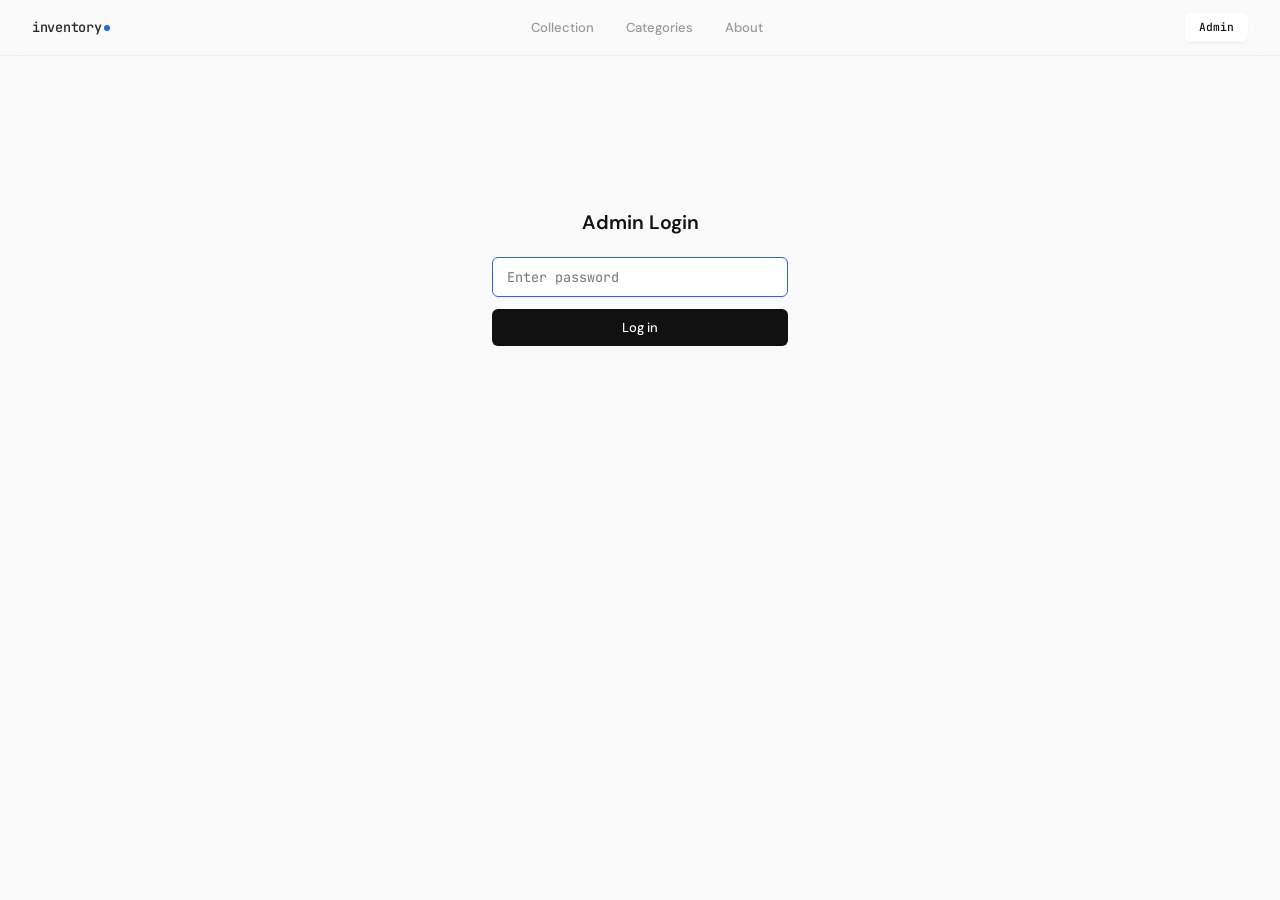
<file: admin.html>
<!DOCTYPE html>
<html lang="en">
<head>
  <meta charset="UTF-8">
  <meta name="viewport" content="width=device-width, initial-scale=1.0">
  <title>Admin - Inventory</title>
  <link rel="stylesheet" href="styles.css">
  <link rel="preconnect" href="https://fonts.googleapis.com">
  <link rel="preconnect" href="https://fonts.gstatic.com" crossorigin>
  <link href="https://fonts.googleapis.com/css2?family=DM+Sans:ital,wght@0,400;0,500;0,600;0,700;1,400&family=JetBrains+Mono:wght@400;500&display=swap" rel="stylesheet">
</head>
<body>
  <!-- Navigation -->
  <nav class="navbar">
    <div class="nav-container">
      <a href="index.html" class="nav-logo">
        <span class="logo-text">inventory</span>
        <span class="logo-dot"></span>
      </a>
      <div class="nav-links">
        <a href="index.html" class="nav-link">Collection</a>
        <a href="browse.html" class="nav-link">Categories</a>
        <a href="about.html" class="nav-link">About</a>
      </div>
      <div class="nav-right">
        <a href="admin.html" class="nav-link active" style="font-family:var(--mono);font-size:0.75rem;">Admin</a>
      </div>
    </div>
  </nav>

  <!-- Login Gate -->
  <div class="admin-gate" id="adminGate">
    <h1>Admin Login</h1>
    <input type="password" id="adminPass" placeholder="Enter password" autofocus>
    <button class="btn-primary" id="adminLogin">Log in</button>
    <div class="error-msg" id="adminError"></div>
  </div>

  <!-- Admin Panel (hidden until login) -->
  <div class="admin-panel" id="adminPanel" style="display:none">
    <div class="admin-header">
      <h1>Manage Items</h1>
      <div class="admin-actions">
        <button onclick="exportItems()">Export JSON</button>
        <button class="btn-primary" onclick="showAddForm()">+ Add Item</button>
        <button class="btn-danger" onclick="logout()">Log out</button>
      </div>
    </div>

    <!-- Add/Edit Form -->
    <div class="admin-form" id="adminForm">
      <h2 id="formTitle">Add new item</h2>
      <input type="hidden" id="editId">
      <div class="form-grid">
        <div class="form-group">
          <label for="itemName">Name</label>
          <input type="text" id="itemName" placeholder="MacBook Pro 14&quot;">
        </div>
        <div class="form-group">
          <label for="itemBrand">Brand</label>
          <input type="text" id="itemBrand" placeholder="Apple">
        </div>
        <div class="form-group">
          <label for="itemCategory">Category</label>
          <select id="itemCategory">
            <option value="">Select...</option>
          </select>
        </div>
        <div class="form-group">
          <label for="itemPrice">Price (number only)</label>
          <input type="number" id="itemPrice" placeholder="199900">
        </div>
        <div class="form-group full">
          <label>Image</label>
          <div class="image-input-tabs">
            <button type="button" class="img-tab active" onclick="switchImageTab('url')">Paste URL</button>
            <button type="button" class="img-tab" onclick="switchImageTab('upload')">Upload file</button>
          </div>
          <div id="imageTabUrl" class="image-tab-content">
            <input type="text" id="itemImage" placeholder="images/macbook.jpg or https://...">
          </div>
          <div id="imageTabUpload" class="image-tab-content" style="display:none">
            <label class="upload-area" id="uploadArea">
              <input type="file" id="itemImageFile" accept="image/*" style="display:none">
              <svg width="24" height="24" viewBox="0 0 24 24" fill="none" stroke="currentColor" stroke-width="1.5" stroke-linecap="round" stroke-linejoin="round"><path d="M21 15v4a2 2 0 01-2 2H5a2 2 0 01-2-2v-4"/><polyline points="17 8 12 3 7 8"/><line x1="12" y1="3" x2="12" y2="15"/></svg>
              <span>Click to upload or drag & drop</span>
              <span class="upload-hint">PNG, JPG, WebP up to 5MB</span>
            </label>
          </div>
          <div class="image-preview" id="imagePreviewImg">
            <span class="placeholder">Preview</span>
          </div>
        </div>
        <div class="form-group full">
          <label for="itemUrl">Product URL</label>
          <input type="text" id="itemUrl" placeholder="https://apple.com/...">
        </div>
        <div class="form-group form-check">
          <input type="checkbox" id="itemFeatured">
          <label for="itemFeatured">Mark as Favorite</label>
        </div>
      </div>
      <div class="form-submit">
        <button class="btn-save" onclick="saveItem()">Save item</button>
        <button class="btn-cancel" onclick="hideForm()">Cancel</button>
      </div>
    </div>

    <!-- Item List -->
    <div id="adminItemList"></div>
  </div>

  <script src="app.js"></script>
</body>
</html>
</file>
<file: styles.css>
/* ===== Reset & Base ===== */
*, *::before, *::after {
  margin: 0;
  padding: 0;
  box-sizing: border-box;
}

:root {
  --bg: #fafafa;
  --bg-card: #ffffff;
  --bg-hover: #f0f0f0;
  --text: #111111;
  --text-secondary: #555555;
  --text-muted: #999999;
  --border: #e0e0e0;
  --border-light: #eeeeee;
  --accent: #2563eb;
  --accent-light: #eff6ff;
  --radius: 10px;
  --radius-sm: 6px;
  --max-width: 1280px;
  --nav-height: 56px;
  --transition: 0.15s ease;
  --font: 'DM Sans', -apple-system, BlinkMacSystemFont, 'Segoe UI', sans-serif;
  --mono: 'JetBrains Mono', 'SF Mono', 'Fira Code', monospace;
}

html {
  font-size: 15px;
  -webkit-font-smoothing: antialiased;
}

body {
  font-family: var(--font);
  background: var(--bg);
  color: var(--text);
  line-height: 1.5;
}

a { color: inherit; text-decoration: none; }
button { cursor: pointer; border: none; background: none; font-family: inherit; color: inherit; }
select { font-family: inherit; }
img { max-width: 100%; display: block; }

/* ===== Navbar ===== */
.navbar {
  position: sticky;
  top: 0;
  z-index: 100;
  background: rgba(250, 250, 250, 0.85);
  backdrop-filter: blur(12px);
  -webkit-backdrop-filter: blur(12px);
  border-bottom: 1px solid var(--border-light);
  height: var(--nav-height);
}

.nav-container {
  max-width: var(--max-width);
  margin: 0 auto;
  padding: 0 32px;
  height: 100%;
  display: flex;
  align-items: center;
  justify-content: space-between;
}

.nav-logo {
  display: flex;
  align-items: center;
  gap: 0;
  font-family: var(--mono);
  font-size: 0.9rem;
  font-weight: 500;
  letter-spacing: -0.02em;
  color: var(--text);
}

.logo-text { opacity: 0.9; }
.logo-dot {
  display: inline-block;
  width: 6px;
  height: 6px;
  border-radius: 50%;
  background: var(--accent);
  margin-left: 2px;
  margin-bottom: -1px;
}

.nav-links {
  display: flex;
  gap: 4px;
}

.nav-link {
  padding: 6px 14px;
  border-radius: 6px;
  font-size: 0.87rem;
  font-weight: 500;
  color: var(--text-muted);
  transition: all var(--transition);
}

.nav-link:hover { color: var(--text); }
.nav-link.active { color: var(--text); background: var(--bg-card); box-shadow: 0 1px 2px rgba(0,0,0,0.06); }

.nav-right {
  display: flex;
  align-items: center;
  gap: 12px;
}

.item-count {
  font-family: var(--mono);
  font-size: 0.75rem;
  color: var(--text-muted);
  padding: 3px 8px;
  background: var(--bg-card);
  border: 1px solid var(--border-light);
  border-radius: 4px;
}

.nav-search-btn {
  display: flex;
  align-items: center;
  justify-content: center;
  width: 34px;
  height: 34px;
  border-radius: 8px;
  color: var(--text-muted);
  transition: all var(--transition);
}

.nav-search-btn:hover { background: var(--bg-hover); color: var(--text); }

.admin-nav-link {
  display: flex;
  align-items: center;
  justify-content: center;
  width: 30px;
  height: 30px;
  border-radius: 6px;
  color: var(--text-muted);
  transition: all var(--transition);
  opacity: 0.5;
}

.admin-nav-link:hover { opacity: 1; color: var(--accent); background: var(--accent-light); }

/* ===== Search Overlay ===== */
.search-overlay {
  position: fixed;
  inset: 0;
  z-index: 200;
  background: rgba(0, 0, 0, 0.4);
  backdrop-filter: blur(4px);
  display: none;
  align-items: flex-start;
  justify-content: center;
  padding-top: 100px;
}

.search-overlay.active { display: flex; }

.search-container {
  background: var(--bg-card);
  border-radius: var(--radius);
  width: 100%;
  max-width: 540px;
  box-shadow: 0 16px 48px rgba(0,0,0,0.12);
  border: 1px solid var(--border-light);
  overflow: hidden;
}

.search-input-wrapper {
  display: flex;
  align-items: center;
  gap: 12px;
  padding: 14px 18px;
  border-bottom: 1px solid var(--border-light);
}

.search-input-wrapper svg { flex-shrink: 0; color: var(--text-muted); }

.search-input-wrapper input {
  flex: 1;
  border: none;
  outline: none;
  font-size: 0.95rem;
  font-family: inherit;
  background: none;
  color: var(--text);
}

.search-input-wrapper input::placeholder { color: var(--text-muted); }

.search-kbd {
  font-family: var(--mono);
  font-size: 0.65rem;
  padding: 2px 6px;
  background: var(--bg);
  border: 1px solid var(--border);
  border-radius: 4px;
  color: var(--text-muted);
}

.search-results { max-height: 360px; overflow-y: auto; }

.search-result-item {
  display: flex;
  align-items: center;
  gap: 14px;
  padding: 10px 18px;
  cursor: pointer;
  transition: background var(--transition);
}

.search-result-item:hover { background: var(--bg); }

.search-result-item img {
  width: 40px;
  height: 40px;
  object-fit: contain;
  border-radius: var(--radius-sm);
  background: var(--bg);
  padding: 4px;
}

.search-result-info { flex: 1; }
.search-result-info .name { font-size: 0.87rem; font-weight: 500; }
.search-result-info .meta { font-size: 0.75rem; color: var(--text-muted); }
.search-result-price { font-family: var(--mono); font-size: 0.8rem; color: var(--text-secondary); }
.search-empty { padding: 28px 18px; text-align: center; color: var(--text-muted); font-size: 0.87rem; }

/* ===== Hero ===== */
.hero {
  max-width: var(--max-width);
  margin: 0 auto;
  padding: 64px 32px 48px;
}

.hero-inner { max-width: 600px; }

.hero-label {
  font-family: var(--mono);
  font-size: 0.75rem;
  text-transform: uppercase;
  letter-spacing: 0.1em;
  color: var(--accent);
  margin-bottom: 12px;
}

.hero-title {
  font-size: 2.8rem;
  font-weight: 700;
  line-height: 1.1;
  letter-spacing: -0.04em;
  margin-bottom: 20px;
}

.hero-stats {
  display: flex;
  gap: 32px;
}

.stat {
  display: flex;
  flex-direction: column;
}

.stat-value {
  font-family: var(--mono);
  font-size: 1.3rem;
  font-weight: 600;
  letter-spacing: -0.02em;
}

.stat-label {
  font-size: 0.75rem;
  color: var(--text-muted);
  text-transform: uppercase;
  letter-spacing: 0.05em;
}

/* ===== Library Shelf ===== */
.library-section {
  max-width: var(--max-width);
  margin: 0 auto;
  padding: 0 32px 48px;
}

.library-inner {
  background: var(--bg-card);
  border: 1px solid var(--border-light);
  border-radius: var(--radius);
  padding: 28px;
  overflow: hidden;
}

.library-header {
  display: flex;
  justify-content: space-between;
  align-items: flex-start;
  margin-bottom: 20px;
}

.library-title {
  font-size: 1.2rem;
  font-weight: 700;
  letter-spacing: -0.02em;
}

.library-subtitle {
  font-size: 0.75rem;
  color: var(--text-muted);
  margin-top: 2px;
  font-family: var(--mono);
}

.library-view-all {
  font-size: 0.8rem;
  font-weight: 500;
  color: var(--text-muted);
  transition: color var(--transition);
  white-space: nowrap;
}

.library-view-all:hover { color: var(--accent); }

.library-shelf {
  display: flex;
  gap: 14px;
  overflow-x: auto;
  overflow-y: hidden;
  scroll-snap-type: x mandatory;
  -webkit-overflow-scrolling: touch;
  padding-bottom: 8px;
  scrollbar-width: thin;
  scrollbar-color: var(--border) transparent;
}

.library-shelf::-webkit-scrollbar { height: 4px; }
.library-shelf::-webkit-scrollbar-track { background: transparent; }
.library-shelf::-webkit-scrollbar-thumb { background: var(--border); border-radius: 4px; }

.book-card {
  flex-shrink: 0;
  width: 120px;
  scroll-snap-align: start;
  cursor: default;
  transition: transform var(--transition);
}

.book-card:hover { transform: translateY(-4px); }

.book-cover {
  width: 120px;
  height: 176px;
  border-radius: 4px;
  overflow: hidden;
  box-shadow: 2px 4px 12px rgba(0,0,0,0.12), 0 1px 3px rgba(0,0,0,0.08);
  background: var(--bg);
  position: relative;
}

.book-cover img {
  width: 100%;
  height: 100%;
  object-fit: cover;
}

.book-cover .book-placeholder {
  width: 100%;
  height: 100%;
  display: flex;
  align-items: center;
  justify-content: center;
  padding: 12px;
  background: linear-gradient(135deg, #334155, #1e293b);
  color: #e2e8f0;
  font-size: 0.7rem;
  font-weight: 600;
  text-align: center;
  line-height: 1.3;
}

.book-info {
  margin-top: 8px;
}

.book-info .book-title {
  font-size: 0.73rem;
  font-weight: 600;
  line-height: 1.3;
  display: -webkit-box;
  -webkit-line-clamp: 2;
  -webkit-box-orient: vertical;
  overflow: hidden;
}

.book-info .book-author {
  font-size: 0.65rem;
  color: var(--text-muted);
  margin-top: 2px;
  white-space: nowrap;
  overflow: hidden;
  text-overflow: ellipsis;
}

/* Book cards in the main product grid */
.product-card.book-card-grid .card-image {
  height: 280px;
  padding: 20px;
  background: var(--bg);
}

.product-card.book-card-grid .card-image img {
  max-height: 100%;
  object-fit: contain;
  border-radius: 4px;
  box-shadow: 2px 4px 12px rgba(0,0,0,0.1);
}

@media (max-width: 768px) {
  .library-section { padding: 0 16px 32px; }
  .library-inner { padding: 20px; }
  .book-card { width: 100px; }
  .book-cover { width: 100px; height: 146px; }
}

/* ===== Toolbar / Filters ===== */
.toolbar {
  max-width: var(--max-width);
  margin: 0 auto;
  padding: 0 32px 24px;
  display: flex;
  align-items: center;
  justify-content: space-between;
  gap: 16px;
}

.filter-pills {
  display: flex;
  gap: 6px;
  flex-wrap: wrap;
}

.pill {
  padding: 6px 14px;
  border-radius: 6px;
  border: 1px solid var(--border);
  font-size: 0.8rem;
  font-weight: 500;
  color: var(--text-secondary);
  background: var(--bg-card);
  transition: all var(--transition);
  white-space: nowrap;
}

.pill:hover { border-color: var(--text-secondary); color: var(--text); }
.pill.active { background: var(--text); color: #fff; border-color: var(--text); }

.toolbar-right {
  display: flex;
  align-items: center;
  gap: 10px;
  flex-shrink: 0;
}

.view-toggle {
  display: flex;
  border: 1px solid var(--border);
  border-radius: 6px;
  overflow: hidden;
}

.view-btn {
  display: flex;
  align-items: center;
  justify-content: center;
  width: 32px;
  height: 30px;
  color: var(--text-muted);
  transition: all var(--transition);
}

.view-btn:first-child { border-right: 1px solid var(--border); }
.view-btn:hover { color: var(--text); }
.view-btn.active { background: var(--text); color: #fff; }

.sort-select {
  appearance: none;
  -webkit-appearance: none;
  border: 1px solid var(--border);
  border-radius: 6px;
  padding: 6px 28px 6px 10px;
  font-size: 0.8rem;
  font-weight: 500;
  background: var(--bg-card) url("data:image/svg+xml,%3Csvg xmlns='http://www.w3.org/2000/svg' width='10' height='10' viewBox='0 0 24 24' fill='none' stroke='%23999' stroke-width='2.5'%3E%3Cpolyline points='6 9 12 15 18 9'%3E%3C/polyline%3E%3C/svg%3E") no-repeat right 8px center;
  cursor: pointer;
  color: var(--text);
  outline: none;
}

/* ===== Product Grid ===== */
.main { min-height: 60vh; }

.product-grid {
  max-width: var(--max-width);
  margin: 0 auto;
  padding: 0 32px;
  display: grid;
  grid-template-columns: repeat(auto-fill, minmax(280px, 1fr));
  gap: 16px;
}

.product-grid.list-view {
  grid-template-columns: 1fr;
  gap: 2px;
}

/* ===== Product Card — Grid View ===== */
.product-card {
  background: var(--bg-card);
  border: 1px solid var(--border-light);
  border-radius: var(--radius);
  overflow: hidden;
  display: flex;
  flex-direction: column;
  transition: border-color var(--transition), box-shadow var(--transition);
  position: relative;
}

.product-card:hover {
  border-color: var(--border);
  box-shadow: 0 4px 20px rgba(0,0,0,0.06);
}

.card-image {
  display: flex;
  align-items: center;
  justify-content: center;
  height: 220px;
  padding: 28px;
  background: var(--bg);
  position: relative;
}

.card-image img {
  max-height: 100%;
  max-width: 100%;
  object-fit: contain;
}

.card-badge {
  position: absolute;
  top: 10px;
  left: 12px;
  font-family: var(--mono);
  font-size: 0.65rem;
  font-weight: 500;
  text-transform: uppercase;
  letter-spacing: 0.05em;
  color: var(--accent);
  background: var(--accent-light);
  padding: 2px 7px;
  border-radius: 4px;
}

.card-edit-btn {
  position: absolute;
  top: 10px;
  left: 12px;
  width: 26px;
  height: 26px;
  border-radius: 6px;
  background: var(--bg-card);
  display: flex;
  align-items: center;
  justify-content: center;
  color: var(--text-muted);
  transition: all var(--transition);
  opacity: 0;
  border: 1px solid var(--border-light);
  z-index: 2;
}

.product-card:hover .card-edit-btn { opacity: 0.7; }
.card-edit-btn:hover { opacity: 1 !important; color: var(--accent); border-color: var(--accent); }

.card-link {
  position: absolute;
  top: 10px;
  right: 12px;
  width: 28px;
  height: 28px;
  border-radius: 6px;
  background: var(--bg-card);
  display: flex;
  align-items: center;
  justify-content: center;
  color: var(--text-muted);
  transition: all var(--transition);
  opacity: 0;
  border: 1px solid var(--border-light);
}

.product-card:hover .card-link { opacity: 1; }
.card-link:hover { color: var(--text); border-color: var(--border); }

.card-info {
  padding: 14px 16px 16px;
  display: flex;
  flex-direction: column;
  gap: 4px;
  border-top: 1px solid var(--border-light);
}

.card-meta {
  font-size: 0.73rem;
  color: var(--text-muted);
  text-transform: uppercase;
  letter-spacing: 0.04em;
}

.card-bottom {
  display: flex;
  justify-content: space-between;
  align-items: baseline;
  gap: 8px;
}

.card-name {
  font-size: 0.9rem;
  font-weight: 600;
  letter-spacing: -0.01em;
}

.card-price {
  font-family: var(--mono);
  font-size: 0.82rem;
  font-weight: 500;
  color: var(--text-secondary);
  white-space: nowrap;
}

/* ===== Product Card — List View ===== */
.list-view .product-card {
  flex-direction: row;
  align-items: center;
  border-radius: 0;
  border-left: none;
  border-right: none;
  border-bottom: none;
}

.list-view .product-card:first-child { border-top: 1px solid var(--border-light); }
.list-view .product-card:last-child { border-bottom: 1px solid var(--border-light); }

.list-view .card-image {
  width: 80px;
  height: 64px;
  padding: 10px;
  flex-shrink: 0;
  background: transparent;
}

.list-view .card-badge { display: none; }

.list-view .card-link {
  position: static;
  opacity: 0;
  flex-shrink: 0;
  margin-right: 12px;
}

.list-view .product-card:hover .card-link { opacity: 1; }

.list-view .card-info {
  flex: 1;
  flex-direction: row;
  align-items: center;
  border-top: none;
  padding: 12px 16px;
  gap: 12px;
}

.list-view .card-bottom {
  flex: 1;
  align-items: center;
}

.list-view .card-meta {
  width: 140px;
  flex-shrink: 0;
}

/* ===== Show More ===== */
.show-more-wrapper {
  text-align: center;
  padding: 40px 0;
}

.btn-show-more {
  padding: 8px 24px;
  border-radius: 6px;
  border: 1px solid var(--border);
  font-size: 0.85rem;
  font-weight: 500;
  color: var(--text);
  background: var(--bg-card);
  transition: all var(--transition);
}

.btn-show-more:hover { background: var(--text); color: #fff; border-color: var(--text); }

/* ===== Footer ===== */
.footer {
  margin-top: 64px;
  padding: 40px 32px 24px;
  border-top: 1px solid var(--border-light);
}

.footer-inner {
  max-width: var(--max-width);
  margin: 0 auto;
  display: flex;
  justify-content: space-between;
  gap: 60px;
  padding-bottom: 32px;
}

.footer-left { max-width: 280px; }

.footer-logo {
  font-family: var(--mono);
  font-size: 0.87rem;
  font-weight: 500;
  letter-spacing: -0.02em;
}

.footer-note {
  font-size: 0.8rem;
  color: var(--text-muted);
  margin-top: 8px;
  line-height: 1.5;
}

.footer-columns { display: flex; gap: 48px; }

.footer-col { display: flex; flex-direction: column; gap: 6px; }
.footer-col h4 {
  font-family: var(--mono);
  font-size: 0.7rem;
  font-weight: 500;
  color: var(--text-muted);
  text-transform: uppercase;
  letter-spacing: 0.08em;
  margin-bottom: 4px;
}
.footer-col a, .footer-col div a {
  display: block;
  font-size: 0.85rem;
  color: var(--text-secondary);
  transition: color var(--transition);
}
.footer-col a:hover { color: var(--text); }

.footer-bottom {
  max-width: var(--max-width);
  margin: 0 auto;
  padding-top: 16px;
  border-top: 1px solid var(--border-light);
  font-family: var(--mono);
  font-size: 0.7rem;
  color: var(--text-muted);
}

/* ===== Browse Page ===== */
.browse-header {
  max-width: var(--max-width);
  margin: 0 auto;
  padding: 48px 32px 16px;
}

.browse-header h1 {
  font-size: 2rem;
  font-weight: 700;
  letter-spacing: -0.03em;
}

.browse-section {
  max-width: var(--max-width);
  margin: 0 auto;
  padding: 24px 32px;
}

.browse-section-header {
  display: flex;
  justify-content: space-between;
  align-items: baseline;
  margin-bottom: 20px;
}

.browse-section-header h2 { font-size: 1.1rem; font-weight: 600; }
.browse-section-header a { font-size: 0.85rem; color: var(--text-muted); }
.browse-section-header a:hover { color: var(--text); }

.category-grid {
  display: grid;
  grid-template-columns: repeat(auto-fill, minmax(200px, 1fr));
  gap: 12px;
}

.category-card {
  background: var(--bg-card);
  border: 1px solid var(--border-light);
  border-radius: var(--radius);
  padding: 20px;
  display: flex;
  flex-direction: column;
  align-items: center;
  text-align: center;
  transition: border-color var(--transition), box-shadow var(--transition);
  cursor: pointer;
}

.category-card:hover {
  border-color: var(--border);
  box-shadow: 0 4px 20px rgba(0,0,0,0.06);
}

.category-card-image {
  height: 120px;
  display: flex;
  align-items: center;
  justify-content: center;
  margin-bottom: 12px;
}

.category-card-image img { max-height: 100%; max-width: 100%; object-fit: contain; }

.category-card-info {
  width: 100%;
  display: flex;
  justify-content: space-between;
  align-items: baseline;
}

.category-card-info .name { font-size: 0.87rem; font-weight: 500; }
.category-card-info .count {
  font-family: var(--mono);
  font-size: 0.75rem;
  color: var(--text-muted);
}

/* ===== About Page ===== */
.about-content {
  max-width: 600px;
  margin: 0 auto;
  padding: 64px 32px;
}

.about-content h1 {
  font-size: 2rem;
  font-weight: 700;
  letter-spacing: -0.03em;
  margin-bottom: 24px;
}

.about-content p {
  font-size: 0.95rem;
  line-height: 1.8;
  color: var(--text-secondary);
  margin-bottom: 16px;
}

/* ===== Admin Page ===== */
.admin-gate {
  max-width: 360px;
  margin: 120px auto;
  padding: 32px;
  text-align: center;
}

.admin-gate h1 {
  font-size: 1.3rem;
  font-weight: 600;
  margin-bottom: 20px;
}

.admin-gate input {
  width: 100%;
  padding: 10px 14px;
  border: 1px solid var(--border);
  border-radius: var(--radius-sm);
  font-family: var(--mono);
  font-size: 0.9rem;
  outline: none;
  margin-bottom: 12px;
}

.admin-gate input:focus { border-color: var(--accent); }

.admin-gate .btn-primary {
  width: 100%;
  padding: 10px;
  background: var(--text);
  color: #fff;
  border: none;
  border-radius: var(--radius-sm);
  font-size: 0.87rem;
  font-weight: 500;
  cursor: pointer;
}

.admin-gate .error-msg {
  color: #dc2626;
  font-size: 0.8rem;
  margin-top: 8px;
}

.admin-panel {
  max-width: 900px;
  margin: 0 auto;
  padding: 32px;
}

.admin-header {
  display: flex;
  justify-content: space-between;
  align-items: center;
  margin-bottom: 32px;
  padding-bottom: 16px;
  border-bottom: 1px solid var(--border-light);
}

.admin-header h1 { font-size: 1.3rem; font-weight: 600; }

.admin-actions { display: flex; gap: 8px; }
.admin-actions button {
  padding: 7px 14px;
  border-radius: var(--radius-sm);
  font-size: 0.8rem;
  font-weight: 500;
  border: 1px solid var(--border);
  background: var(--bg-card);
  transition: all var(--transition);
}

.admin-actions button:hover { border-color: var(--text); }
.admin-actions .btn-primary {
  background: var(--accent);
  color: #fff;
  border-color: var(--accent);
}
.admin-actions .btn-primary:hover { background: #1d4ed8; }
.admin-actions .btn-danger {
  color: #dc2626;
  border-color: #fecaca;
}
.admin-actions .btn-danger:hover { background: #fef2f2; border-color: #dc2626; }

/* Admin Form */
.admin-form {
  background: var(--bg-card);
  border: 1px solid var(--border-light);
  border-radius: var(--radius);
  padding: 24px;
  margin-bottom: 32px;
  display: none;
}

.admin-form.active { display: block; }

.admin-form h2 {
  font-size: 1rem;
  font-weight: 600;
  margin-bottom: 20px;
}

.form-grid {
  display: grid;
  grid-template-columns: 1fr 1fr;
  gap: 14px;
}

.form-group {
  display: flex;
  flex-direction: column;
  gap: 4px;
}

.form-group.full { grid-column: 1 / -1; }

.form-group label {
  font-size: 0.75rem;
  font-weight: 500;
  color: var(--text-secondary);
  text-transform: uppercase;
  letter-spacing: 0.05em;
}

.form-group input,
.form-group select {
  padding: 9px 12px;
  border: 1px solid var(--border);
  border-radius: var(--radius-sm);
  font-size: 0.87rem;
  font-family: inherit;
  outline: none;
  background: var(--bg);
}

.form-group input:focus,
.form-group select:focus { border-color: var(--accent); }

.form-group select { cursor: pointer; }

.form-check {
  flex-direction: row;
  align-items: center;
  gap: 8px;
}

.form-check input[type="checkbox"] {
  width: 16px;
  height: 16px;
  cursor: pointer;
  accent-color: var(--accent);
}

.image-preview {
  margin-top: 6px;
  width: 80px;
  height: 80px;
  border: 1px dashed var(--border);
  border-radius: var(--radius-sm);
  display: flex;
  align-items: center;
  justify-content: center;
  overflow: hidden;
  background: var(--bg);
}

.image-preview img { max-width: 100%; max-height: 100%; object-fit: contain; }
.image-preview .placeholder { font-size: 0.7rem; color: var(--text-muted); }

.image-input-tabs {
  display: flex;
  gap: 0;
  margin-bottom: 8px;
}
.img-tab {
  padding: 6px 14px;
  font-size: 0.75rem;
  font-family: var(--mono);
  border: 1px solid var(--border);
  background: var(--bg);
  color: var(--text-secondary);
  cursor: pointer;
  transition: all 0.15s;
}
.img-tab:first-child { border-radius: var(--radius-sm) 0 0 var(--radius-sm); }
.img-tab:last-child { border-radius: 0 var(--radius-sm) var(--radius-sm) 0; border-left: 0; }
.img-tab.active {
  background: var(--text);
  color: #fff;
  border-color: var(--text);
}

.upload-area {
  display: flex;
  flex-direction: column;
  align-items: center;
  gap: 6px;
  padding: 24px;
  border: 2px dashed var(--border);
  border-radius: var(--radius);
  cursor: pointer;
  transition: all 0.2s;
  color: var(--text-secondary);
  text-align: center;
}
.upload-area:hover, .upload-area.drag-over {
  border-color: var(--accent);
  background: var(--accent-light);
  color: var(--accent);
}
.upload-area span { font-size: 0.8rem; }
.upload-hint { font-size: 0.7rem !important; color: var(--text-muted) !important; }

.form-submit {
  margin-top: 18px;
  display: flex;
  gap: 8px;
}

.form-submit button {
  padding: 9px 20px;
  border-radius: var(--radius-sm);
  font-size: 0.85rem;
  font-weight: 500;
}

.form-submit .btn-save {
  background: var(--text);
  color: #fff;
  border: none;
}
.form-submit .btn-save:hover { background: #333; }

.form-submit .btn-cancel {
  background: var(--bg);
  border: 1px solid var(--border);
}
.form-submit .btn-cancel:hover { border-color: var(--text); }

/* Admin Item List */
.admin-items { display: flex; flex-direction: column; gap: 2px; }

.admin-item {
  display: flex;
  align-items: center;
  gap: 14px;
  padding: 10px 14px;
  background: var(--bg-card);
  border: 1px solid var(--border-light);
  border-radius: var(--radius-sm);
  transition: border-color var(--transition);
}

.admin-item:hover { border-color: var(--border); }

.admin-item-img {
  width: 48px;
  height: 48px;
  border-radius: 6px;
  object-fit: contain;
  background: var(--bg);
  padding: 4px;
  flex-shrink: 0;
}

.admin-item-info { flex: 1; }
.admin-item-name { font-size: 0.87rem; font-weight: 500; }
.admin-item-meta { font-size: 0.75rem; color: var(--text-muted); }

.admin-item-price {
  font-family: var(--mono);
  font-size: 0.82rem;
  color: var(--text-secondary);
  flex-shrink: 0;
}

.admin-item-actions {
  display: flex;
  gap: 4px;
  flex-shrink: 0;
}

.admin-item-actions button {
  padding: 5px 10px;
  border-radius: 4px;
  font-size: 0.75rem;
  font-weight: 500;
  border: 1px solid var(--border-light);
  transition: all var(--transition);
}

.admin-item-actions .btn-edit:hover { border-color: var(--accent); color: var(--accent); }
.admin-item-actions .btn-delete { color: #dc2626; }
.admin-item-actions .btn-delete:hover { border-color: #dc2626; background: #fef2f2; }

.admin-empty {
  text-align: center;
  padding: 48px 0;
  color: var(--text-muted);
  font-size: 0.9rem;
}

/* ===== Nav Auth Buttons ===== */
.btn-nav-primary {
  padding: 6px 16px;
  border-radius: 6px;
  font-size: 0.8rem;
  font-weight: 600;
  background: var(--text);
  color: #fff;
  transition: all var(--transition);
}
.btn-nav-primary:hover { background: #333; }

/* ===== Landing Page ===== */
.landing-hero {
  max-width: var(--max-width);
  margin: 0 auto;
  padding: 80px 32px 64px;
  text-align: center;
}

.landing-hero-inner { max-width: 640px; margin: 0 auto; }

.landing-title {
  font-size: 3.4rem;
  font-weight: 700;
  line-height: 1.08;
  letter-spacing: -0.04em;
  margin-bottom: 20px;
}

.landing-subtitle {
  font-size: 1.05rem;
  color: var(--text-secondary);
  line-height: 1.6;
  margin-bottom: 32px;
}

.landing-cta {
  display: flex;
  gap: 12px;
  justify-content: center;
}

.btn-landing-primary {
  padding: 12px 28px;
  border-radius: 8px;
  font-size: 0.95rem;
  font-weight: 600;
  background: var(--text);
  color: #fff;
  transition: all var(--transition);
}
.btn-landing-primary:hover { background: #333; transform: translateY(-1px); }

.btn-landing-secondary {
  padding: 12px 28px;
  border-radius: 8px;
  font-size: 0.95rem;
  font-weight: 500;
  border: 1px solid var(--border);
  color: var(--text-secondary);
  transition: all var(--transition);
}
.btn-landing-secondary:hover { border-color: var(--text); color: var(--text); }

/* Features */
.landing-features {
  max-width: var(--max-width);
  margin: 0 auto;
  padding: 64px 32px;
}

.landing-features-inner {
  display: grid;
  grid-template-columns: repeat(3, 1fr);
  gap: 24px;
}

.feature-card {
  background: var(--bg-card);
  border: 1px solid var(--border-light);
  border-radius: var(--radius);
  padding: 28px;
  transition: border-color var(--transition), box-shadow var(--transition);
}

.feature-card:hover {
  border-color: var(--border);
  box-shadow: 0 4px 20px rgba(0,0,0,0.06);
}

.feature-icon {
  width: 48px;
  height: 48px;
  border-radius: 10px;
  background: var(--accent-light);
  color: var(--accent);
  display: flex;
  align-items: center;
  justify-content: center;
  margin-bottom: 16px;
}

.feature-card h3 {
  font-size: 1rem;
  font-weight: 600;
  margin-bottom: 8px;
}

.feature-card p {
  font-size: 0.87rem;
  color: var(--text-secondary);
  line-height: 1.5;
}

/* How it works */
.landing-how {
  max-width: var(--max-width);
  margin: 0 auto;
  padding: 48px 32px 64px;
}

.landing-how-inner { max-width: 800px; margin: 0 auto; text-align: center; }

.landing-section-title {
  font-size: 1.8rem;
  font-weight: 700;
  letter-spacing: -0.03em;
  margin-bottom: 40px;
}

.how-steps {
  display: grid;
  grid-template-columns: repeat(3, 1fr);
  gap: 32px;
}

.how-step { text-align: center; }

.how-step-num {
  display: inline-flex;
  align-items: center;
  justify-content: center;
  width: 36px;
  height: 36px;
  border-radius: 50%;
  background: var(--text);
  color: #fff;
  font-family: var(--mono);
  font-size: 0.85rem;
  font-weight: 600;
  margin-bottom: 12px;
}

.how-step h4 {
  font-size: 0.95rem;
  font-weight: 600;
  margin-bottom: 6px;
}

.how-step p {
  font-size: 0.85rem;
  color: var(--text-secondary);
  line-height: 1.5;
}

/* CTA Section */
.landing-cta-section {
  padding: 64px 32px;
  text-align: center;
  border-top: 1px solid var(--border-light);
}

.landing-cta-inner { max-width: 480px; margin: 0 auto; }

.landing-cta-inner h2 {
  font-size: 1.6rem;
  font-weight: 700;
  letter-spacing: -0.02em;
  margin-bottom: 8px;
}

.landing-cta-inner p {
  color: var(--text-secondary);
  margin-bottom: 24px;
  font-size: 0.95rem;
}

/* ===== Auth Page ===== */
.auth-page {
  display: flex;
  align-items: center;
  justify-content: center;
  min-height: calc(100vh - var(--nav-height) - 100px);
  padding: 40px 16px;
}

.auth-card {
  width: 100%;
  max-width: 400px;
  background: var(--bg-card);
  border: 1px solid var(--border-light);
  border-radius: var(--radius);
  padding: 32px;
}

.auth-tabs {
  display: flex;
  gap: 0;
  margin-bottom: 24px;
  border-bottom: 1px solid var(--border-light);
}

.auth-tab {
  flex: 1;
  padding: 10px 0;
  font-size: 0.87rem;
  font-weight: 500;
  color: var(--text-muted);
  border-bottom: 2px solid transparent;
  transition: all var(--transition);
  text-align: center;
}

.auth-tab:hover { color: var(--text); }
.auth-tab.active { color: var(--text); border-bottom-color: var(--text); }

.auth-form {
  display: flex;
  flex-direction: column;
  gap: 14px;
}

.btn-auth {
  width: 100%;
  padding: 11px;
  border-radius: var(--radius-sm);
  font-size: 0.9rem;
  font-weight: 600;
  background: var(--text);
  color: #fff;
  transition: all var(--transition);
  margin-top: 4px;
}

.btn-auth:hover { background: #333; }
.btn-auth:disabled { opacity: 0.5; cursor: not-allowed; }

.auth-error {
  font-size: 0.8rem;
  color: #dc2626;
  text-align: center;
  min-height: 20px;
}

.auth-footer-note {
  text-align: center;
  font-size: 0.75rem;
  color: var(--text-muted);
  margin-top: 20px;
  padding-top: 16px;
  border-top: 1px solid var(--border-light);
}

/* ===== Dashboard ===== */
.dash-loading {
  display: flex;
  align-items: center;
  justify-content: center;
  min-height: 60vh;
}

.spinner {
  width: 28px;
  height: 28px;
  border: 2px solid var(--border);
  border-top-color: var(--text);
  border-radius: 50%;
  animation: spin 0.6s linear infinite;
}

@keyframes spin { to { transform: rotate(360deg); } }

.dash-stats {
  max-width: var(--max-width);
  margin: 0 auto;
  padding: 32px 32px 0;
  display: flex;
  gap: 24px;
}

.dash-stat {
  background: var(--bg-card);
  border: 1px solid var(--border-light);
  border-radius: var(--radius);
  padding: 18px 24px;
  flex: 1;
  display: flex;
  flex-direction: column;
}

.dash-stat-value {
  font-family: var(--mono);
  font-size: 1.3rem;
  font-weight: 600;
  letter-spacing: -0.02em;
}

.dash-stat-label {
  font-size: 0.73rem;
  color: var(--text-muted);
  text-transform: uppercase;
  letter-spacing: 0.05em;
  margin-top: 2px;
}

.dash-actions {
  max-width: var(--max-width);
  margin: 0 auto;
  padding: 28px 32px 16px;
  display: flex;
  align-items: center;
  justify-content: space-between;
}

.dash-title {
  font-size: 1.2rem;
  font-weight: 700;
  letter-spacing: -0.02em;
}

.dash-actions-right {
  display: flex;
  gap: 10px;
  align-items: center;
}

.btn-primary-sm {
  display: inline-flex;
  align-items: center;
  gap: 6px;
  padding: 7px 16px;
  border-radius: var(--radius-sm);
  font-size: 0.82rem;
  font-weight: 600;
  background: var(--accent);
  color: #fff;
  transition: all var(--transition);
}
.btn-primary-sm:hover { background: #1d4ed8; }

/* Dashboard items */
.dash-items {
  max-width: var(--max-width);
  margin: 0 auto;
  padding: 0 32px;
  display: flex;
  flex-direction: column;
  gap: 2px;
}

.dash-item {
  display: flex;
  align-items: center;
  gap: 14px;
  padding: 10px 14px;
  background: var(--bg-card);
  border: 1px solid var(--border-light);
  border-radius: var(--radius-sm);
  transition: border-color var(--transition);
}

.dash-item:hover { border-color: var(--border); }

.dash-item-img {
  width: 48px;
  height: 48px;
  border-radius: 6px;
  overflow: hidden;
  background: var(--bg);
  flex-shrink: 0;
  display: flex;
  align-items: center;
  justify-content: center;
}

.dash-item-img img {
  width: 100%;
  height: 100%;
  object-fit: contain;
  padding: 4px;
}

.dash-item-placeholder {
  font-size: 1.1rem;
  font-weight: 600;
  color: var(--text-muted);
}

.dash-item-info { flex: 1; min-width: 0; }
.dash-item-name { font-size: 0.87rem; font-weight: 500; white-space: nowrap; overflow: hidden; text-overflow: ellipsis; }
.dash-item-meta { font-size: 0.73rem; color: var(--text-muted); }
.fav-tag { color: var(--accent); }
.sale-tag { color: #16a34a; }

.dash-item-price {
  font-family: var(--mono);
  font-size: 0.82rem;
  color: var(--text-secondary);
  flex-shrink: 0;
}

.dash-item-actions {
  display: flex;
  gap: 4px;
  flex-shrink: 0;
}

.btn-icon {
  width: 30px;
  height: 30px;
  border-radius: 6px;
  display: flex;
  align-items: center;
  justify-content: center;
  color: var(--text-muted);
  border: 1px solid transparent;
  transition: all var(--transition);
}
.btn-icon:hover { border-color: var(--border); color: var(--text); }
.btn-icon-danger:hover { border-color: #fecaca; color: #dc2626; background: #fef2f2; }

/* Empty state */
.dash-empty {
  max-width: var(--max-width);
  margin: 0 auto;
  padding: 80px 32px;
  text-align: center;
}

.dash-empty-icon {
  color: var(--text-muted);
  margin-bottom: 16px;
}

.dash-empty h3 {
  font-size: 1.1rem;
  font-weight: 600;
  margin-bottom: 6px;
}

.dash-empty p {
  font-size: 0.9rem;
  color: var(--text-secondary);
  margin-bottom: 20px;
}

/* ===== Modals ===== */
.modal-overlay {
  position: fixed;
  inset: 0;
  z-index: 200;
  background: rgba(0, 0, 0, 0.4);
  backdrop-filter: blur(4px);
  display: flex;
  align-items: flex-start;
  justify-content: center;
  padding: 60px 16px;
  overflow-y: auto;
}

.modal-card {
  background: var(--bg-card);
  border-radius: var(--radius);
  width: 100%;
  max-width: 600px;
  padding: 28px;
  box-shadow: 0 16px 48px rgba(0,0,0,0.12);
  border: 1px solid var(--border-light);
}

.modal-sm { max-width: 420px; }

.modal-header {
  display: flex;
  justify-content: space-between;
  align-items: center;
  margin-bottom: 20px;
}

.modal-header h2 { font-size: 1.05rem; font-weight: 600; }

.modal-close {
  width: 30px;
  height: 30px;
  border-radius: 6px;
  display: flex;
  align-items: center;
  justify-content: center;
  font-size: 1.3rem;
  color: var(--text-muted);
  transition: all var(--transition);
}
.modal-close:hover { background: var(--bg-hover); color: var(--text); }

/* ===== User Menu ===== */
.user-menu { position: relative; }

.user-menu-btn {
  display: flex;
  align-items: center;
  gap: 8px;
  padding: 4px 10px 4px 4px;
  border-radius: 8px;
  transition: background var(--transition);
}
.user-menu-btn:hover { background: var(--bg-hover); }

.user-avatar {
  width: 28px;
  height: 28px;
  border-radius: 50%;
  background: var(--accent);
  color: #fff;
  display: flex;
  align-items: center;
  justify-content: center;
  font-size: 0.75rem;
  font-weight: 600;
}

.user-name {
  font-size: 0.82rem;
  font-weight: 500;
}

.user-dropdown {
  position: absolute;
  top: 100%;
  right: 0;
  margin-top: 4px;
  background: var(--bg-card);
  border: 1px solid var(--border-light);
  border-radius: var(--radius-sm);
  box-shadow: 0 8px 24px rgba(0,0,0,0.1);
  min-width: 160px;
  display: none;
  z-index: 10;
}

.user-dropdown.active { display: block; }

.user-dropdown a {
  display: block;
  padding: 9px 14px;
  font-size: 0.82rem;
  color: var(--text-secondary);
  transition: all var(--transition);
}

.user-dropdown a:hover { background: var(--bg); color: var(--text); }
.user-dropdown a:last-child { color: #dc2626; }
.user-dropdown a:last-child:hover { background: #fef2f2; }

/* ===== Profile Header (public) ===== */
.profile-header-row {
  display: flex;
  align-items: center;
  gap: 20px;
  margin-bottom: 20px;
}

.profile-avatar-lg {
  width: 56px;
  height: 56px;
  border-radius: 50%;
  background: var(--accent);
  color: #fff;
  display: flex;
  align-items: center;
  justify-content: center;
  font-size: 1.3rem;
  font-weight: 700;
  flex-shrink: 0;
}

/* For Sale badge on cards */
.sale-badge {
  background: #dcfce7;
  color: #16a34a;
}

.form-hint {
  font-size: 0.7rem;
  color: var(--text-muted);
  font-family: var(--mono);
}

/* ===== Responsive ===== */
@media (max-width: 768px) {
  .nav-container { padding: 0 16px; }
  .hero { padding: 40px 16px 32px; }
  .hero-title { font-size: 2rem; }
  .toolbar { padding: 0 16px 20px; flex-wrap: wrap; }
  .filter-pills { overflow-x: auto; flex-wrap: nowrap; width: 100%; -webkit-overflow-scrolling: touch; }
  .product-grid { padding: 0 16px; grid-template-columns: repeat(auto-fill, minmax(240px, 1fr)); gap: 12px; }
  .list-view .card-meta { display: none; }
  .footer { padding: 32px 16px 20px; }
  .footer-inner { flex-direction: column; gap: 24px; }
  .browse-header, .browse-section { padding-left: 16px; padding-right: 16px; }
  .about-content { padding: 40px 16px; }
  .form-grid { grid-template-columns: 1fr; }
  .admin-panel { padding: 16px; }

  /* Landing responsive */
  .landing-hero { padding: 48px 16px 40px; }
  .landing-title { font-size: 2.2rem; }
  .landing-features-inner { grid-template-columns: 1fr; }
  .how-steps { grid-template-columns: 1fr; gap: 24px; }
  .landing-cta { flex-direction: column; align-items: center; }

  /* Dashboard responsive */
  .dash-stats { flex-wrap: wrap; padding: 20px 16px 0; gap: 8px; }
  .dash-stat { min-width: calc(50% - 4px); padding: 14px 16px; }
  .dash-actions { padding: 20px 16px 12px; flex-wrap: wrap; gap: 12px; }
  .dash-items { padding: 0 16px; }
  .dash-item-price { display: none; }
  .modal-card { padding: 20px; }
}

/* ===== Landing Page V2 ===== */

.landing-hero-v2 {
  position: relative;
  overflow: hidden;
  padding: 80px 32px 0;
  min-height: 90vh;
  display: flex;
  flex-direction: column;
  align-items: center;
}

.hero-glow {
  position: absolute;
  top: -120px;
  left: 50%;
  transform: translateX(-50%);
  width: 800px;
  height: 500px;
  background: radial-gradient(ellipse at center, rgba(37, 99, 235, 0.12) 0%, rgba(139, 92, 246, 0.06) 40%, transparent 70%);
  pointer-events: none;
  z-index: 0;
}

.hero-grid-bg {
  position: absolute;
  inset: 0;
  background-image:
    linear-gradient(rgba(0,0,0,0.03) 1px, transparent 1px),
    linear-gradient(90deg, rgba(0,0,0,0.03) 1px, transparent 1px);
  background-size: 60px 60px;
  mask-image: radial-gradient(ellipse 80% 60% at 50% 0%, black 30%, transparent 100%);
  -webkit-mask-image: radial-gradient(ellipse 80% 60% at 50% 0%, black 30%, transparent 100%);
  pointer-events: none;
  z-index: 0;
}

.landing-hero-inner-v2 {
  position: relative;
  z-index: 1;
  max-width: 720px;
  margin: 0 auto;
  text-align: center;
  display: flex;
  flex-direction: column;
  align-items: center;
}

.hero-badge {
  display: inline-flex;
  align-items: center;
  gap: 8px;
  padding: 6px 16px;
  border-radius: 100px;
  background: rgba(37, 99, 235, 0.08);
  border: 1px solid rgba(37, 99, 235, 0.15);
  font-size: 0.8rem;
  font-weight: 500;
  color: var(--accent);
  margin-bottom: 28px;
}

.hero-badge-dot {
  width: 6px;
  height: 6px;
  border-radius: 50%;
  background: var(--accent);
  animation: badge-pulse 2s ease-in-out infinite;
}

@keyframes badge-pulse {
  0%, 100% { opacity: 1; }
  50% { opacity: 0.4; }
}

.landing-title-v2 {
  font-size: 3.8rem;
  font-weight: 700;
  line-height: 1.1;
  letter-spacing: -0.035em;
  color: var(--text);
  margin-bottom: 20px;
}

.title-gradient {
  background: linear-gradient(135deg, var(--accent) 0%, #8b5cf6 50%, #ec4899 100%);
  -webkit-background-clip: text;
  -webkit-text-fill-color: transparent;
  background-clip: text;
}

.landing-subtitle-v2 {
  font-size: 1.15rem;
  color: var(--text-secondary);
  line-height: 1.65;
  max-width: 520px;
  margin-bottom: 36px;
}

.landing-cta-v2 .btn-cta-primary,
.btn-cta-primary {
  display: inline-flex;
  align-items: center;
  gap: 8px;
  padding: 14px 28px;
  background: var(--accent);
  color: #fff;
  border-radius: 12px;
  font-size: 0.95rem;
  font-weight: 600;
  transition: all 0.2s ease;
  box-shadow: 0 2px 12px rgba(37, 99, 235, 0.25);
}

.btn-cta-primary:hover {
  background: #1d4ed8;
  box-shadow: 0 4px 20px rgba(37, 99, 235, 0.35);
  transform: translateY(-1px);
}

.cta-note {
  display: block;
  margin-top: 12px;
  font-size: 0.8rem;
  color: var(--text-muted);
}

/* Hero mock preview */
.hero-preview {
  margin-top: 56px;
  width: 100%;
  max-width: 680px;
  perspective: 1200px;
}

.preview-window {
  background: var(--bg-card);
  border: 1px solid var(--border);
  border-radius: 14px;
  overflow: hidden;
  box-shadow:
    0 4px 6px rgba(0,0,0,0.04),
    0 20px 40px rgba(0,0,0,0.06),
    0 0 0 1px rgba(0,0,0,0.02);
}

.preview-topbar {
  display: flex;
  align-items: center;
  gap: 12px;
  padding: 12px 16px;
  background: #f6f6f6;
  border-bottom: 1px solid var(--border-light);
}

.preview-dots {
  display: flex;
  gap: 6px;
}

.preview-dots span {
  width: 10px;
  height: 10px;
  border-radius: 50%;
  background: #ddd;
}

.preview-dots span:first-child { background: #ff5f57; }
.preview-dots span:nth-child(2) { background: #febc2e; }
.preview-dots span:last-child { background: #28c840; }

.preview-url {
  flex: 1;
  text-align: center;
  font-family: var(--mono);
  font-size: 0.72rem;
  color: var(--text-muted);
  background: #fff;
  padding: 5px 16px;
  border-radius: 6px;
  border: 1px solid var(--border-light);
}

.preview-body {
  padding: 20px;
}

.preview-stats {
  display: grid;
  grid-template-columns: repeat(3, 1fr);
  gap: 12px;
  margin-bottom: 20px;
}

.preview-stat {
  background: #f8f9fb;
  border-radius: 10px;
  padding: 16px;
  text-align: center;
  border: 1px solid var(--border-light);
}

.pstat-val {
  font-size: 1.4rem;
  font-weight: 700;
  font-family: var(--mono);
  color: var(--text);
}

.pstat-label {
  font-size: 0.72rem;
  color: var(--text-muted);
  margin-top: 2px;
  text-transform: uppercase;
  letter-spacing: 0.04em;
}

.preview-items {
  display: flex;
  flex-direction: column;
  gap: 8px;
}

.preview-item {
  display: flex;
  align-items: center;
  gap: 12px;
  padding: 12px 14px;
  border-radius: 10px;
  background: #f8f9fb;
  border: 1px solid var(--border-light);
  transition: background 0.15s;
}

.pi-color {
  width: 10px;
  height: 10px;
  border-radius: 50%;
  flex-shrink: 0;
}

.pi-info {
  flex: 1;
  min-width: 0;
}

.pi-name {
  font-size: 0.85rem;
  font-weight: 600;
  color: var(--text);
}

.pi-meta {
  font-size: 0.72rem;
  color: var(--text-muted);
}

.pi-price {
  font-family: var(--mono);
  font-size: 0.8rem;
  font-weight: 500;
  color: var(--text-secondary);
}

.pi-fav {
  font-size: 0.7rem;
  font-weight: 600;
  padding: 3px 8px;
  border-radius: 6px;
  background: rgba(239, 68, 68, 0.08);
  color: #ef4444;
}

.pi-sale {
  font-size: 0.7rem;
  font-weight: 600;
  padding: 3px 8px;
  border-radius: 6px;
  background: rgba(245, 158, 11, 0.1);
  color: #d97706;
}

/* Social proof strip */
.social-strip {
  padding: 48px 32px;
  border-top: 1px solid var(--border-light);
  border-bottom: 1px solid var(--border-light);
  background: #fff;
}

.social-strip-inner {
  max-width: 600px;
  margin: 0 auto;
  display: flex;
  align-items: center;
  justify-content: center;
  gap: 40px;
}

.social-stat {
  display: flex;
  flex-direction: column;
  align-items: center;
  gap: 4px;
}

.ss-num {
  font-family: var(--mono);
  font-size: 1.5rem;
  font-weight: 700;
  color: var(--text);
}

.ss-text {
  font-size: 0.8rem;
  color: var(--text-muted);
  text-transform: uppercase;
  letter-spacing: 0.04em;
}

.social-divider {
  width: 1px;
  height: 40px;
  background: var(--border);
}

/* Features V2 */
.landing-features-v2 {
  padding: 96px 32px;
}

.landing-features-v2-inner {
  max-width: 960px;
  margin: 0 auto;
}

.section-header {
  text-align: center;
  margin-bottom: 56px;
}

.section-tag {
  display: inline-block;
  font-family: var(--mono);
  font-size: 0.75rem;
  text-transform: uppercase;
  letter-spacing: 0.08em;
  color: var(--accent);
  margin-bottom: 16px;
  font-weight: 500;
}

.section-title-v2 {
  font-size: 2.2rem;
  font-weight: 700;
  line-height: 1.2;
  letter-spacing: -0.025em;
  color: var(--text);
}

.features-grid-v2 {
  display: grid;
  grid-template-columns: repeat(3, 1fr);
  gap: 20px;
}

.fcard {
  padding: 32px 28px;
  background: var(--bg-card);
  border: 1px solid var(--border-light);
  border-radius: 14px;
  transition: all 0.2s ease;
}

.fcard:hover {
  border-color: var(--border);
  box-shadow: 0 4px 16px rgba(0,0,0,0.05);
  transform: translateY(-2px);
}

.fcard-num {
  font-family: var(--mono);
  font-size: 0.75rem;
  font-weight: 500;
  color: var(--accent);
  margin-bottom: 16px;
  opacity: 0.7;
}

.fcard h3 {
  font-size: 1.05rem;
  font-weight: 600;
  margin-bottom: 8px;
  color: var(--text);
}

.fcard p {
  font-size: 0.87rem;
  line-height: 1.6;
  color: var(--text-secondary);
}

/* Quote section */
.landing-quote {
  padding: 80px 32px;
  background: #fff;
  border-top: 1px solid var(--border-light);
  border-bottom: 1px solid var(--border-light);
}

.landing-quote-inner {
  max-width: 640px;
  margin: 0 auto;
  text-align: center;
}

.landing-quote blockquote {
  font-size: 1.8rem;
  font-weight: 600;
  line-height: 1.3;
  letter-spacing: -0.02em;
  color: var(--text);
  font-style: italic;
  margin-bottom: 20px;
}

.quote-subtext {
  font-size: 1rem;
  color: var(--text-secondary);
  line-height: 1.65;
}

/* CTA V2 */
section.landing-cta-v2 {
  padding: 96px 32px;
}

.landing-cta-v2-inner {
  position: relative;
  max-width: 600px;
  margin: 0 auto;
  text-align: center;
}

.cta-glow {
  position: absolute;
  top: -40px;
  left: 50%;
  transform: translateX(-50%);
  width: 400px;
  height: 200px;
  background: radial-gradient(ellipse at center, rgba(37, 99, 235, 0.08) 0%, transparent 70%);
  pointer-events: none;
}

.landing-cta-v2-inner h2 {
  font-size: 2.4rem;
  font-weight: 700;
  line-height: 1.15;
  letter-spacing: -0.03em;
  color: var(--text);
  margin-bottom: 16px;
}

.landing-cta-v2-inner p {
  font-size: 1.05rem;
  color: var(--text-secondary);
  margin-bottom: 32px;
}

.btn-cta-lg {
  padding: 16px 36px !important;
  font-size: 1.05rem !important;
}

/* ===== Landing V2 Responsive ===== */
@media (max-width: 768px) {
  .landing-hero-v2 { padding: 48px 16px 0; min-height: auto; }
  .landing-title-v2 { font-size: 2.4rem; }
  .landing-subtitle-v2 { font-size: 1rem; }
  .hero-preview { margin-top: 36px; }
  .preview-stats { grid-template-columns: repeat(3, 1fr); gap: 8px; }
  .preview-stat { padding: 10px 8px; }
  .pstat-val { font-size: 1.1rem; }
  .social-strip-inner { gap: 24px; }
  .ss-num { font-size: 1.2rem; }
  .landing-features-v2 { padding: 56px 16px; }
  .features-grid-v2 { grid-template-columns: 1fr; gap: 14px; }
  .fcard { padding: 24px 20px; }
  .section-title-v2 { font-size: 1.7rem; }
  .landing-quote { padding: 48px 16px; }
  .landing-quote blockquote { font-size: 1.3rem; }
  section.landing-cta-v2 { padding: 56px 16px; }
  .landing-cta-v2-inner h2 { font-size: 1.8rem; }
}

@media (max-width: 480px) {
  .landing-title-v2 { font-size: 2rem; }
  .preview-stats { grid-template-columns: 1fr; }
  .social-strip-inner { flex-direction: column; gap: 16px; }
  .social-divider { width: 40px; height: 1px; }
}
</file>
